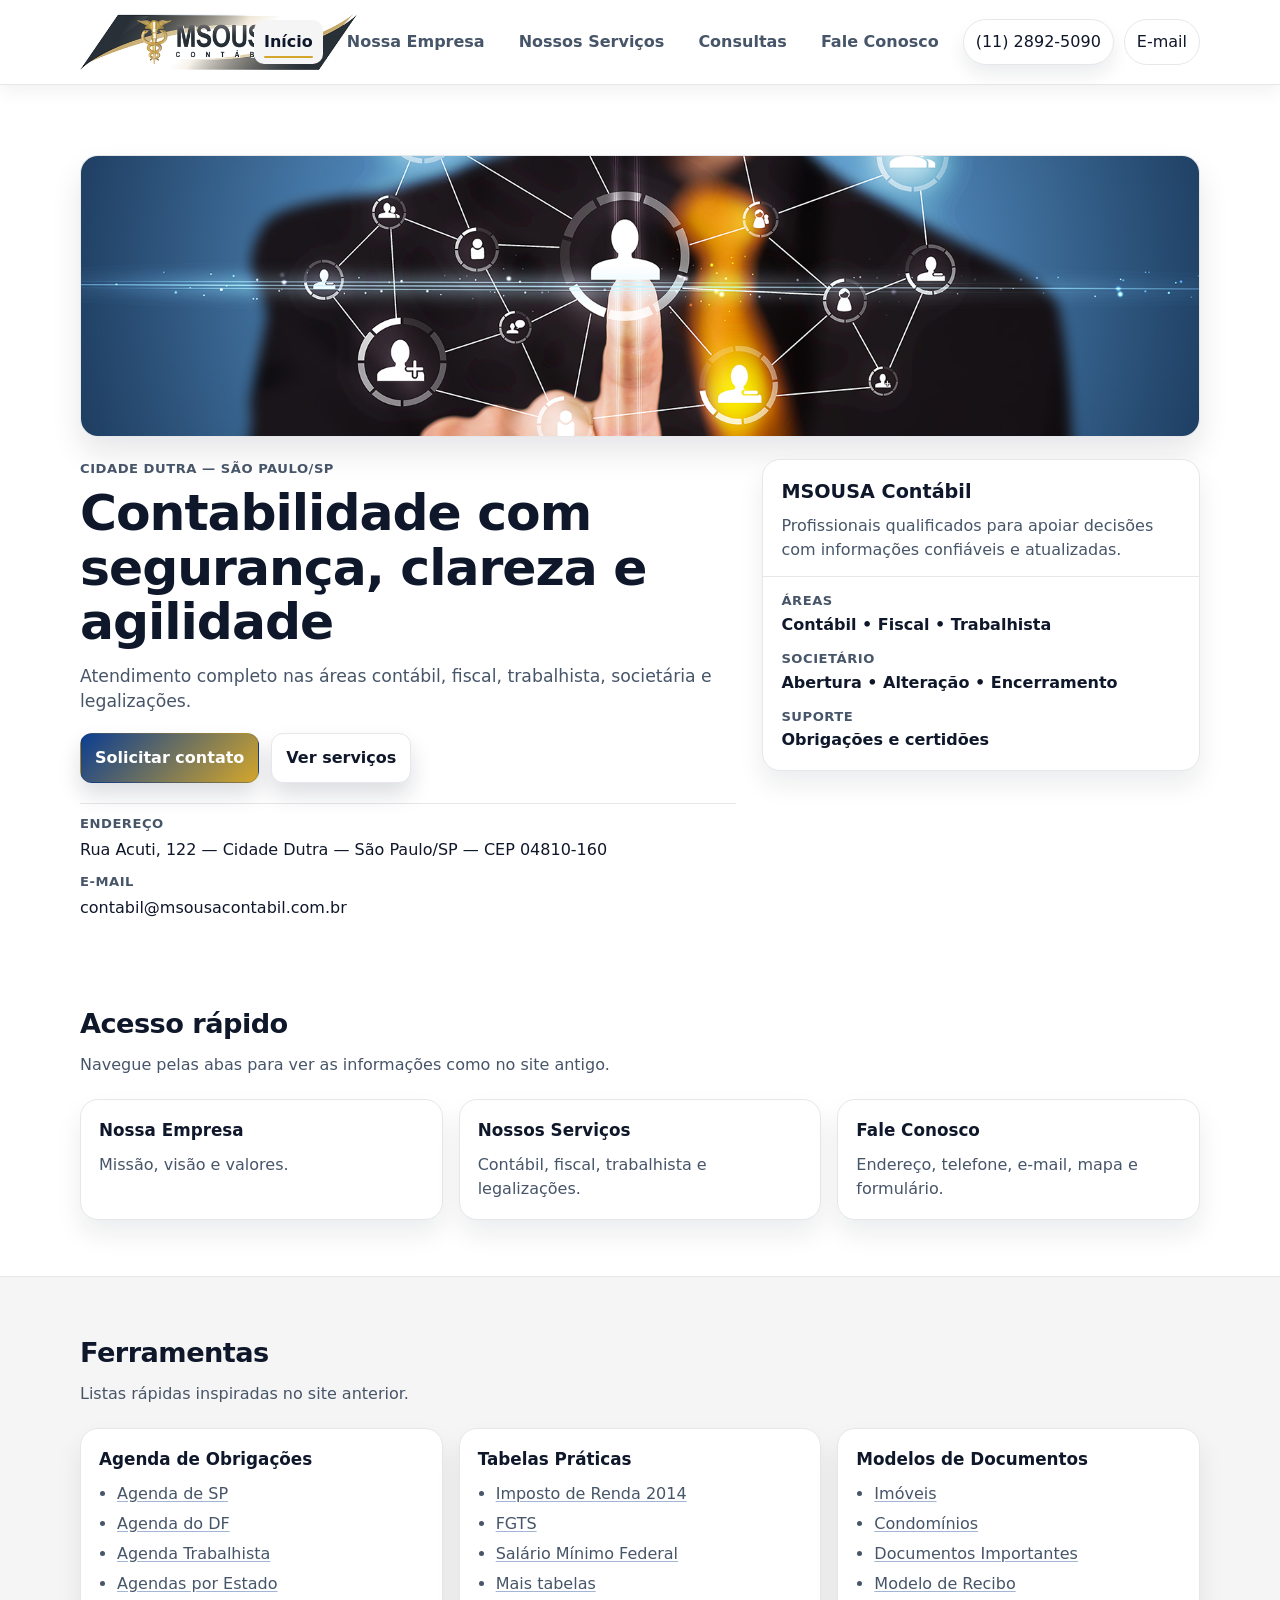
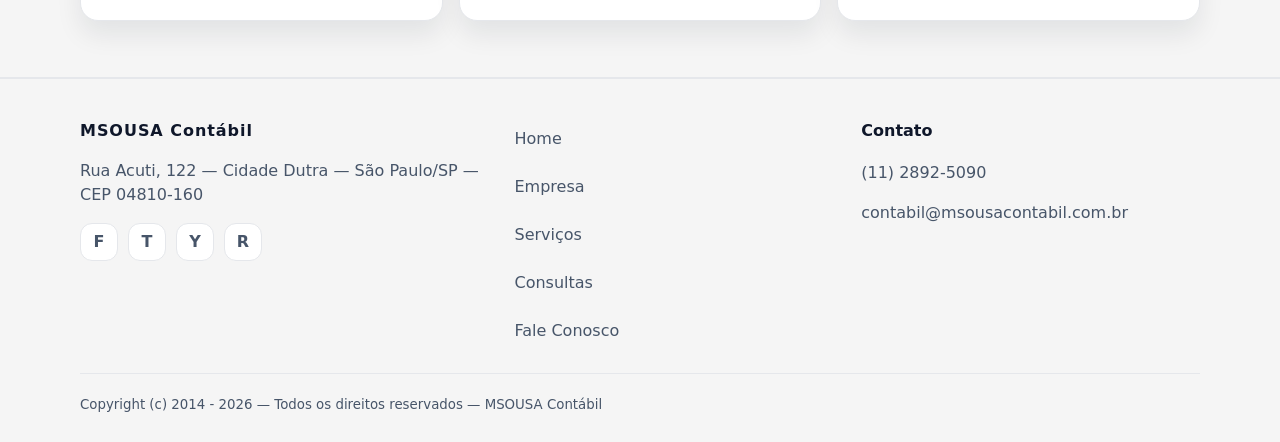
<file: index.html>
<!doctype html>
<html lang="pt-BR">
  <head>
    <meta charset="UTF-8" />
    <meta name="viewport" content="width=device-width, initial-scale=1" />
    <meta
      name="description"
      content="MSOUSA Contábil em São Paulo/SP (Cidade Dutra). Serviços contábeis, fiscal, trabalhista, societário e legalizações."
    />
    <title>MSOUSA Contábil | Contabilidade em São Paulo (Cidade Dutra)</title>
    <meta name="robots" content="index,follow" />
    <meta name="theme-color" content="#0b3d91" />
    <link rel="canonical" href="https://msousacontabil.com.br/" />
    <meta property="og:site_name" content="MSOUSA Contábil" />
    <meta property="og:title" content="MSOUSA Contábil | Contabilidade em São Paulo (Cidade Dutra)" />
    <meta
      property="og:description"
      content="MSOUSA Contábil em São Paulo/SP (Cidade Dutra). Serviços contábeis, fiscal, trabalhista, societário e legalizações."
    />
    <meta property="og:url" content="https://msousacontabil.com.br/" />
    <meta property="og:type" content="website" />
    <meta property="og:locale" content="pt_BR" />
    <meta name="twitter:card" content="summary" />
    <link rel="icon" href="./assets/favicon.svg" type="image/svg+xml" />
    <link rel="icon" href="./assets/logomarca.png" type="image/png" />
    <link rel="stylesheet" href="./assets/styles.css" />
    <script type="application/ld+json">
      {
        "@context": "https://schema.org",
        "@type": "AccountingService",
        "name": "MSOUSA Contábil",
        "url": "https://msousacontabil.com.br/",
        "telephone": "+55-11-2892-5090",
        "email": "contabil@msousacontabil.com.br",
        "address": {
          "@type": "PostalAddress",
          "streetAddress": "Rua Acuti, 122",
          "addressLocality": "São Paulo",
          "addressRegion": "SP",
          "postalCode": "04810-160",
          "addressCountry": "BR"
        }
      }
    </script>
  </head>
  <body>
    <a class="skip-link" href="#conteudo">Pular para o conteúdo</a>
    <header class="site-header" data-header>
      <div class="container header-inner">
        <a class="brand" href="./index.html" aria-label="MSOUSA Contábil — início">
          <img class="brand-logo" src="./assets/logomarca.png" alt="MSOUSA Contábil" />
        </a>

        <button class="menu-toggle" type="button" data-menu-toggle aria-expanded="false">
          <span class="menu-toggle-label">Menu</span>
          <span class="menu-toggle-icon" aria-hidden="true"></span>
        </button>

        <nav class="site-nav" data-nav aria-label="Navegação principal">
          <a href="./index.html">Início</a>
          <a href="./empresa.html">Nossa Empresa</a>
          <a href="./servicos.html">Nossos Serviços</a>
          <a href="./consultas.html">Consultas</a>
          <a href="./contato.html">Fale Conosco</a>
        </nav>

        <div class="header-actions" aria-label="Contato rápido">
          <a class="pill" href="tel:+551128925090" data-track="tel">(11) 2892-5090</a>
          <a class="pill pill-ghost" href="mailto:contabil@msousacontabil.com.br">E-mail</a>
        </div>
      </div>
    </header>

    <main id="conteudo">
      <section class="hero">
        <div class="container">
          <div class="hero-banner">
            <img
              src="./assets/banner-img01.png"
              alt="Atendimento contábil com tecnologia e conexão"
              loading="eager"
              decoding="async"
            />
          </div>
        </div>
        <div class="container hero-inner">
          <div class="hero-copy">
            <p class="eyebrow">Cidade Dutra — São Paulo/SP</p>
            <h1>Contabilidade com segurança, clareza e agilidade</h1>
            <p class="lead">
              Atendimento completo nas áreas contábil, fiscal, trabalhista, societária e legalizações.
            </p>
            <div class="hero-cta">
              <a class="button" href="./contato.html">Solicitar contato</a>
              <a class="button button-secondary" href="./servicos.html">Ver serviços</a>
            </div>
            <div class="hero-meta">
              <div class="meta-item">
                <span class="meta-label">Endereço</span>
                <span class="meta-value"
                  >Rua Acuti, 122 — Cidade Dutra — São Paulo/SP — CEP 04810-160</span
                >
              </div>
              <div class="meta-item">
                <span class="meta-label">E-mail</span>
                <a class="meta-value" href="mailto:contabil@msousacontabil.com.br"
                  >contabil@msousacontabil.com.br</a
                >
              </div>
            </div>
          </div>
          <div class="hero-card" aria-label="Resumo de atendimento">
            <div class="hero-card-top">
              <h2>MSOUSA Contábil</h2>
              <p>
                Profissionais qualificados para apoiar decisões com informações confiáveis e
                atualizadas.
              </p>
            </div>
            <dl class="hero-stats">
              <div>
                <dt>Áreas</dt>
                <dd>Contábil • Fiscal • Trabalhista</dd>
              </div>
              <div>
                <dt>Societário</dt>
                <dd>Abertura • Alteração • Encerramento</dd>
              </div>
              <div>
                <dt>Suporte</dt>
                <dd>Obrigações e certidões</dd>
              </div>
            </dl>
          </div>
        </div>
      </section>

      <section class="section">
        <div class="container">
          <header class="section-header">
            <h2>Acesso rápido</h2>
            <p>Navegue pelas abas para ver as informações como no site antigo.</p>
          </header>
          <div class="grid grid-3">
            <a class="card" href="./empresa.html">
              <h3>Nossa Empresa</h3>
              <p>Missão, visão e valores.</p>
            </a>
            <a class="card" href="./servicos.html">
              <h3>Nossos Serviços</h3>
              <p>Contábil, fiscal, trabalhista e legalizações.</p>
            </a>
            <a class="card" href="./contato.html">
              <h3>Fale Conosco</h3>
              <p>Endereço, telefone, e-mail, mapa e formulário.</p>
            </a>
          </div>
        </div>
      </section>

      <section class="section section-alt">
        <div class="container">
          <header class="section-header">
            <h2>Ferramentas</h2>
            <p>Listas rápidas inspiradas no site anterior.</p>
          </header>
          <div class="grid grid-3">
            <article class="card card-list">
              <h3>Agenda de Obrigações</h3>
              <ul>
                <li>
                  <a href="https://legislacao.fazenda.sp.gov.br/" target="_blank" rel="noopener noreferrer"
                    >Agenda de SP</a
                  >
                </li>
                <li>
                  <a href="https://www.receita.fazenda.df.gov.br/" target="_blank" rel="noopener noreferrer"
                    >Agenda do DF</a
                  >
                </li>
                <li>
                  <a href="https://www.gov.br/trabalho-e-emprego/pt-br" target="_blank" rel="noopener noreferrer"
                    >Agenda Trabalhista</a
                  >
                </li>
                <li>
                  <a href="https://www.gov.br/pt-br/servicos-estaduais" target="_blank" rel="noopener noreferrer"
                    >Agendas por Estado</a
                  >
                </li>
              </ul>
            </article>
            <article class="card card-list">
              <h3>Tabelas Práticas</h3>
              <ul>
                <li>
                  <a
                    href="https://www.gov.br/receitafederal/pt-br/assuntos/meu-imposto-de-renda"
                    target="_blank"
                    rel="noopener noreferrer"
                    >Imposto de Renda 2014</a
                  >
                </li>
                <li>
                  <a
                    href="https://www.caixa.gov.br/beneficios-trabalhador/fgts/Paginas/default.aspx"
                    target="_blank"
                    rel="noopener noreferrer"
                    >FGTS</a
                  >
                </li>
                <li>
                  <a
                    href="https://www.gov.br/trabalho-e-emprego/pt-br/noticias-e-conteudo/salario-minimo"
                    target="_blank"
                    rel="noopener noreferrer"
                    >Salário Mínimo Federal</a
                  >
                </li>
                <li>
                  <a href="https://www.contabeis.com.br/tabelas/" target="_blank" rel="noopener noreferrer"
                    >Mais tabelas</a
                  >
                </li>
              </ul>
            </article>
            <article class="card card-list">
              <h3>Modelos de Documentos</h3>
              <ul>
                <li>
                  <a href="https://www.registrodeimoveis.org.br/" target="_blank" rel="noopener noreferrer"
                    >Imóveis</a
                  >
                </li>
                <li>
                  <a href="https://www.sindiconet.com.br/" target="_blank" rel="noopener noreferrer"
                    >Condomínios</a
                  >
                </li>
                <li>
                  <a href="https://www.gov.br/pt-br/servicos" target="_blank" rel="noopener noreferrer"
                    >Documentos Importantes</a
                  >
                </li>
                <li>
                  <a href="https://www.contabeis.com.br/modelos/" target="_blank" rel="noopener noreferrer"
                    >Modelo de Recibo</a
                  >
                </li>
              </ul>
            </article>
          </div>
        </div>
      </section>

    </main>

    <footer class="site-footer">
      <div class="container footer-inner">
        <div class="footer-col">
          <div class="footer-brand">MSOUSA Contábil</div>
          <p class="muted">
            Rua Acuti, 122 — Cidade Dutra — São Paulo/SP — CEP 04810-160
          </p>
          <div class="footer-social" aria-label="Redes sociais">
            <a class="icon-button" href="#" aria-label="Facebook" data-social="facebook">F</a>
            <a class="icon-button" href="#" aria-label="Twitter" data-social="twitter">T</a>
            <a class="icon-button" href="#" aria-label="YouTube" data-social="youtube">Y</a>
            <a class="icon-button" href="#" aria-label="RSS" data-social="rss">R</a>
          </div>
        </div>
        <nav class="footer-col footer-nav" aria-label="Navegação do rodapé">
          <a href="./index.html">Home</a>
          <a href="./empresa.html">Empresa</a>
          <a href="./servicos.html">Serviços</a>
          <a href="./consultas.html">Consultas</a>
          <a href="./contato.html">Fale Conosco</a>
        </nav>
        <div class="footer-col">
          <div class="footer-title">Contato</div>
          <a class="footer-link" href="tel:+551128925090">(11) 2892-5090</a>
          <a class="footer-link" href="mailto:contabil@msousacontabil.com.br"
            >contabil@msousacontabil.com.br</a
          >
        </div>
      </div>
      <div class="container footer-bottom">
        <small>Copyright (c) 2014 - <span data-year></span> — Todos os direitos reservados — MSOUSA Contábil</small>
      </div>
    </footer>

    <script src="./assets/main.js" defer></script>
  </body>
</html>
</file>
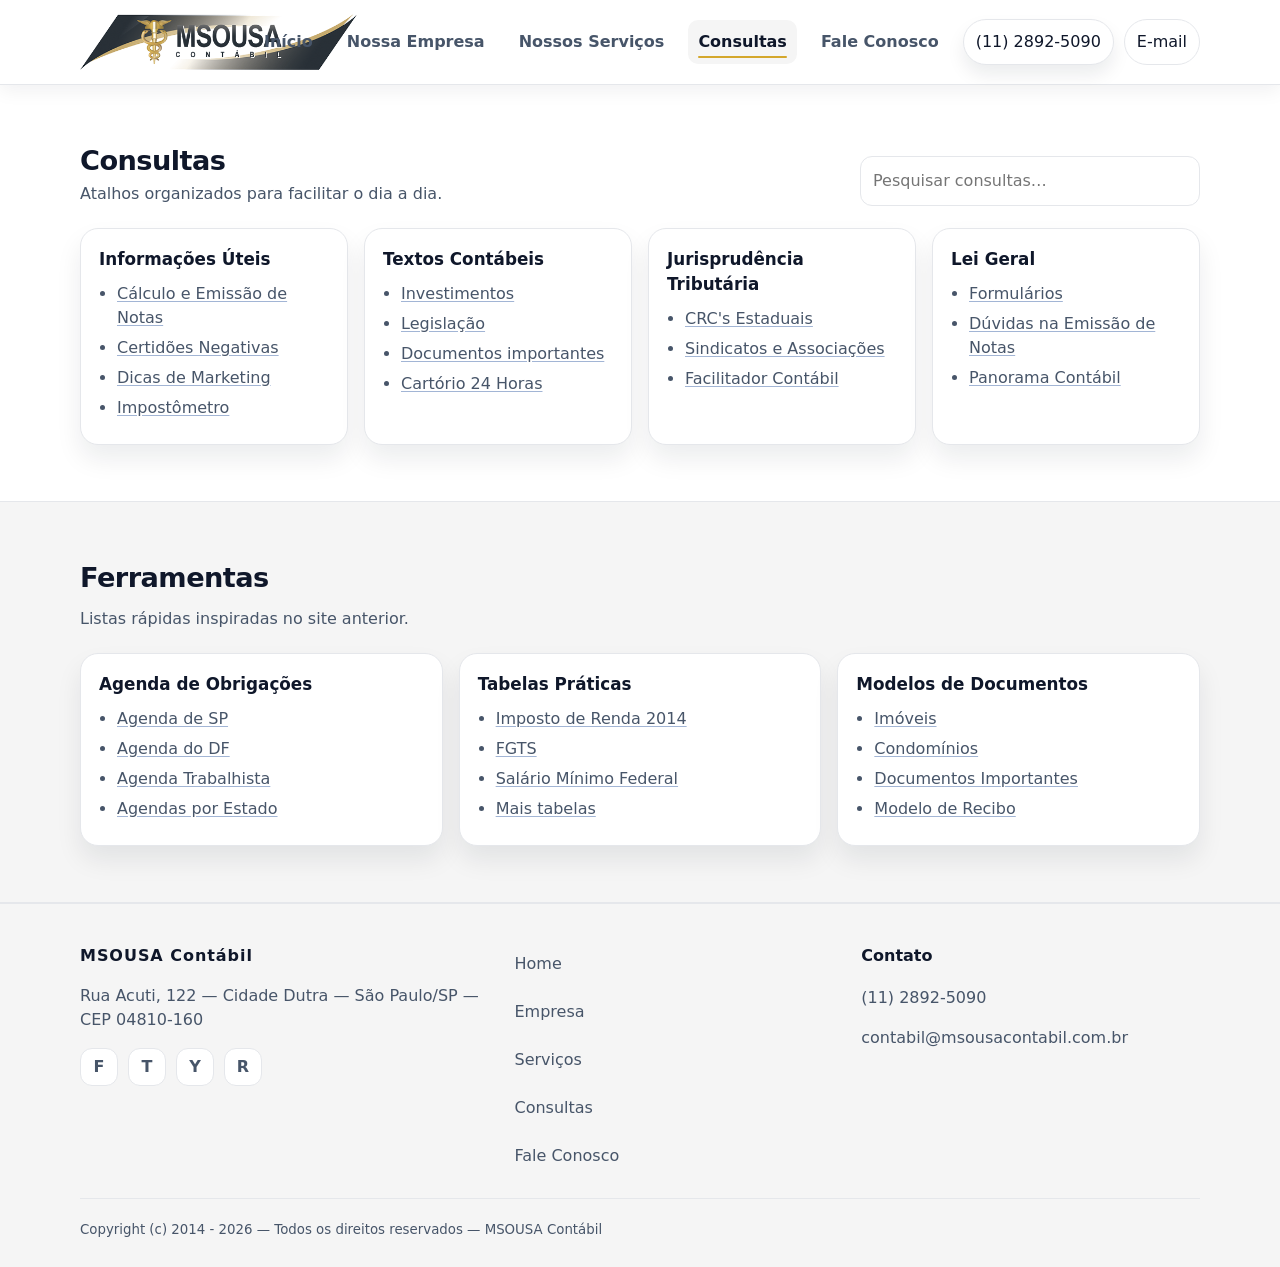
<file: consultas.html>
<!doctype html>
<html lang="pt-BR">
  <head>
    <meta charset="UTF-8" />
    <meta name="viewport" content="width=device-width, initial-scale=1" />
    <meta
      name="description"
      content="Consultas e links úteis da MSOUSA Contábil para facilitar rotinas fiscais, contábeis e trabalhistas."
    />
    <title>Consultas | MSOUSA Contábil</title>
    <meta name="robots" content="index,follow" />
    <meta name="theme-color" content="#0b3d91" />
    <link rel="canonical" href="https://msousacontabil.com.br/consultas.html" />
    <meta property="og:site_name" content="MSOUSA Contábil" />
    <meta property="og:title" content="Consultas | MSOUSA Contábil" />
    <meta
      property="og:description"
      content="Consultas e links úteis da MSOUSA Contábil para facilitar rotinas fiscais, contábeis e trabalhistas."
    />
    <meta property="og:url" content="https://msousacontabil.com.br/consultas.html" />
    <meta property="og:type" content="website" />
    <meta property="og:locale" content="pt_BR" />
    <meta name="twitter:card" content="summary" />
    <link rel="icon" href="./assets/favicon.svg" type="image/svg+xml" />
    <link rel="icon" href="./assets/logomarca.png" type="image/png" />
    <link rel="stylesheet" href="./assets/styles.css" />
  </head>
  <body>
    <a class="skip-link" href="#conteudo">Pular para o conteúdo</a>
    <header class="site-header" data-header>
      <div class="container header-inner">
        <a class="brand" href="./index.html" aria-label="MSOUSA Contábil — início">
          <img class="brand-logo" src="./assets/logomarca.png" alt="MSOUSA Contábil" />
        </a>

        <button class="menu-toggle" type="button" data-menu-toggle aria-expanded="false">
          <span class="menu-toggle-label">Menu</span>
          <span class="menu-toggle-icon" aria-hidden="true"></span>
        </button>

        <nav class="site-nav" data-nav aria-label="Navegação principal">
          <a href="./index.html">Início</a>
          <a href="./empresa.html">Nossa Empresa</a>
          <a href="./servicos.html">Nossos Serviços</a>
          <a href="./consultas.html">Consultas</a>
          <a href="./contato.html">Fale Conosco</a>
        </nav>

        <div class="header-actions" aria-label="Contato rápido">
          <a class="pill" href="tel:+551128925090" data-track="tel">(11) 2892-5090</a>
          <a class="pill pill-ghost" href="mailto:contabil@msousacontabil.com.br">E-mail</a>
        </div>
      </div>
    </header>

    <main id="conteudo">
      <section class="section">
        <div class="container">
          <header class="section-header section-header-row">
            <div>
              <h2>Consultas</h2>
              <p>Atalhos organizados para facilitar o dia a dia.</p>
            </div>
            <div class="search">
              <label class="sr-only" for="consulta-busca">Pesquisar</label>
              <input
                id="consulta-busca"
                type="search"
                placeholder="Pesquisar consultas…"
                autocomplete="off"
                inputmode="search"
                data-consulta-search
              />
            </div>
          </header>

          <div class="grid grid-4" data-consulta-grid>
            <article class="card card-list">
              <h3>Informações Úteis</h3>
              <ul>
                <li>
                  <a href="https://www.nfe.fazenda.gov.br/" target="_blank" rel="noopener noreferrer"
                    >Cálculo e Emissão de Notas</a
                  >
                </li>
                <li>
                  <a
                    href="https://solucoes.receita.fazenda.gov.br/Servicos/certidaointernet/PJ/Emitir"
                    target="_blank"
                    rel="noopener noreferrer"
                    >Certidões Negativas</a
                  >
                </li>
                <li>
                  <a href="https://sebrae.com.br/sites/PortalSebrae" target="_blank" rel="noopener noreferrer"
                    >Dicas de Marketing</a
                  >
                </li>
                <li>
                  <a href="https://impostometro.com.br/" target="_blank" rel="noopener noreferrer"
                    >Impostômetro</a
                  >
                </li>
              </ul>
            </article>
            <article class="card card-list">
              <h3>Textos Contábeis</h3>
              <ul>
                <li>
                  <a
                    href="https://www.b3.com.br/pt_br/para-voce/educacao-financeira/"
                    target="_blank"
                    rel="noopener noreferrer"
                    >Investimentos</a
                  >
                </li>
                <li>
                  <a href="https://www4.planalto.gov.br/legislacao" target="_blank" rel="noopener noreferrer"
                    >Legislação</a
                  >
                </li>
                <li>
                  <a href="https://www.gov.br/pt-br/servicos" target="_blank" rel="noopener noreferrer"
                    >Documentos importantes</a
                  >
                </li>
                <li>
                  <a href="https://www.cartorio24horas.com.br/" target="_blank" rel="noopener noreferrer"
                    >Cartório 24 Horas</a
                  >
                </li>
              </ul>
            </article>
            <article class="card card-list">
              <h3>Jurisprudência Tributária</h3>
              <ul>
                <li>
                  <a href="https://cfc.org.br/registro/conselhos-regionais/" target="_blank" rel="noopener noreferrer"
                    >CRC's Estaduais</a
                  >
                </li>
                <li>
                  <a href="https://fenacon.org.br/" target="_blank" rel="noopener noreferrer"
                    >Sindicatos e Associações</a
                  >
                </li>
                <li>
                  <a href="https://www.sitecontabil.com.br/" target="_blank" rel="noopener noreferrer"
                    >Facilitador Contábil</a
                  >
                </li>
              </ul>
            </article>
            <article class="card card-list">
              <h3>Lei Geral</h3>
              <ul>
                <li>
                  <a href="https://www.gov.br/receitafederal/pt-br/assuntos/formularios" target="_blank" rel="noopener noreferrer"
                    >Formulários</a
                  >
                </li>
                <li>
                  <a
                    href="https://www.nfe.fazenda.gov.br/portal/perguntasFrequentes.aspx"
                    target="_blank"
                    rel="noopener noreferrer"
                    >Dúvidas na Emissão de Notas</a
                  >
                </li>
                <li>
                  <a href="https://cfc.org.br/noticias/" target="_blank" rel="noopener noreferrer"
                    >Panorama Contábil</a
                  >
                </li>
              </ul>
            </article>
          </div>
        </div>
      </section>

      <section class="section section-alt">
        <div class="container">
          <header class="section-header">
            <h2>Ferramentas</h2>
            <p>Listas rápidas inspiradas no site anterior.</p>
          </header>
          <div class="grid grid-3">
            <article class="card card-list">
              <h3>Agenda de Obrigações</h3>
              <ul>
                <li>
                  <a href="https://legislacao.fazenda.sp.gov.br/" target="_blank" rel="noopener noreferrer"
                    >Agenda de SP</a
                  >
                </li>
                <li>
                  <a href="https://www.receita.fazenda.df.gov.br/" target="_blank" rel="noopener noreferrer"
                    >Agenda do DF</a
                  >
                </li>
                <li>
                  <a href="https://www.gov.br/trabalho-e-emprego/pt-br" target="_blank" rel="noopener noreferrer"
                    >Agenda Trabalhista</a
                  >
                </li>
                <li>
                  <a href="https://www.gov.br/pt-br/servicos-estaduais" target="_blank" rel="noopener noreferrer"
                    >Agendas por Estado</a
                  >
                </li>
              </ul>
            </article>
            <article class="card card-list">
              <h3>Tabelas Práticas</h3>
              <ul>
                <li>
                  <a
                    href="https://www.gov.br/receitafederal/pt-br/assuntos/meu-imposto-de-renda"
                    target="_blank"
                    rel="noopener noreferrer"
                    >Imposto de Renda 2014</a
                  >
                </li>
                <li>
                  <a
                    href="https://www.caixa.gov.br/beneficios-trabalhador/fgts/Paginas/default.aspx"
                    target="_blank"
                    rel="noopener noreferrer"
                    >FGTS</a
                  >
                </li>
                <li>
                  <a
                    href="https://www.gov.br/trabalho-e-emprego/pt-br/noticias-e-conteudo/salario-minimo"
                    target="_blank"
                    rel="noopener noreferrer"
                    >Salário Mínimo Federal</a
                  >
                </li>
                <li>
                  <a href="https://www.contabeis.com.br/tabelas/" target="_blank" rel="noopener noreferrer"
                    >Mais tabelas</a
                  >
                </li>
              </ul>
            </article>
            <article class="card card-list">
              <h3>Modelos de Documentos</h3>
              <ul>
                <li>
                  <a href="https://www.registrodeimoveis.org.br/" target="_blank" rel="noopener noreferrer"
                    >Imóveis</a
                  >
                </li>
                <li>
                  <a href="https://www.sindiconet.com.br/" target="_blank" rel="noopener noreferrer"
                    >Condomínios</a
                  >
                </li>
                <li>
                  <a href="https://www.gov.br/pt-br/servicos" target="_blank" rel="noopener noreferrer"
                    >Documentos Importantes</a
                  >
                </li>
                <li>
                  <a href="https://www.contabeis.com.br/modelos/" target="_blank" rel="noopener noreferrer"
                    >Modelo de Recibo</a
                  >
                </li>
              </ul>
            </article>
          </div>
        </div>
      </section>
    </main>

    <footer class="site-footer">
      <div class="container footer-inner">
        <div class="footer-col">
          <div class="footer-brand">MSOUSA Contábil</div>
          <p class="muted">
            Rua Acuti, 122 — Cidade Dutra — São Paulo/SP — CEP 04810-160
          </p>
          <div class="footer-social" aria-label="Redes sociais">
            <a class="icon-button" href="#" aria-label="Facebook" data-social="facebook">F</a>
            <a class="icon-button" href="#" aria-label="Twitter" data-social="twitter">T</a>
            <a class="icon-button" href="#" aria-label="YouTube" data-social="youtube">Y</a>
            <a class="icon-button" href="#" aria-label="RSS" data-social="rss">R</a>
          </div>
        </div>
        <nav class="footer-col footer-nav" aria-label="Navegação do rodapé">
          <a href="./index.html">Home</a>
          <a href="./empresa.html">Empresa</a>
          <a href="./servicos.html">Serviços</a>
          <a href="./consultas.html">Consultas</a>
          <a href="./contato.html">Fale Conosco</a>
        </nav>
        <div class="footer-col">
          <div class="footer-title">Contato</div>
          <a class="footer-link" href="tel:+551128925090">(11) 2892-5090</a>
          <a class="footer-link" href="mailto:contabil@msousacontabil.com.br"
            >contabil@msousacontabil.com.br</a
          >
        </div>
      </div>
      <div class="container footer-bottom">
        <small>Copyright (c) 2014 - <span data-year></span> — Todos os direitos reservados — MSOUSA Contábil</small>
      </div>
    </footer>

    <script src="./assets/main.js" defer></script>
  </body>
</html>
</file>
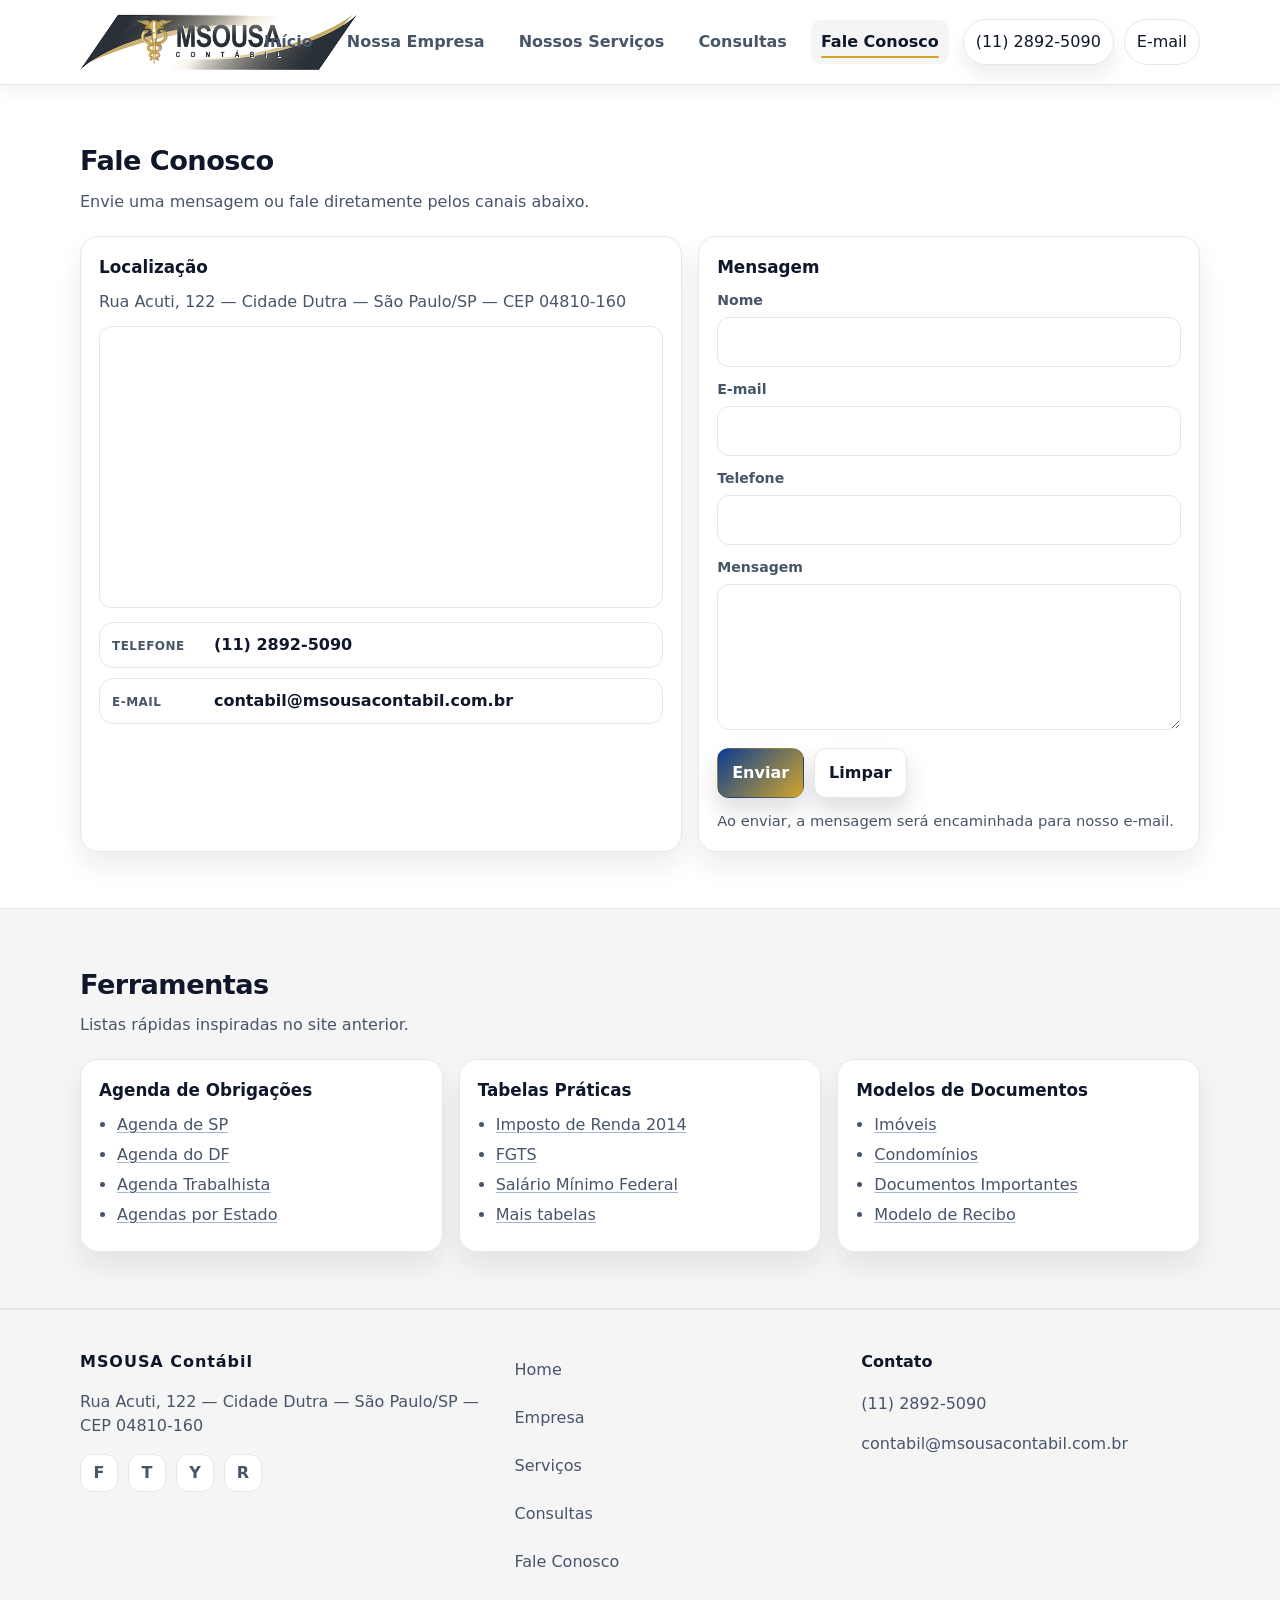
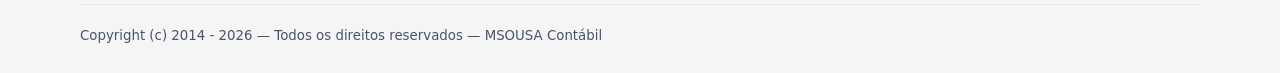
<file: contato.html>
<!doctype html>
<html lang="pt-BR">
  <head>
    <meta charset="UTF-8" />
    <meta name="viewport" content="width=device-width, initial-scale=1" />
    <meta
      name="description"
      content="Fale com a MSOUSA Contábil — Cidade Dutra (São Paulo/SP). Telefone, e-mail, endereço e formulário de contato."
    />
    <title>Fale Conosco | MSOUSA Contábil</title>
    <meta name="robots" content="index,follow" />
    <meta name="theme-color" content="#0b3d91" />
    <link rel="canonical" href="https://msousacontabil.com.br/contato.html" />
    <meta property="og:site_name" content="MSOUSA Contábil" />
    <meta property="og:title" content="Fale Conosco | MSOUSA Contábil" />
    <meta
      property="og:description"
      content="Fale com a MSOUSA Contábil — Cidade Dutra (São Paulo/SP). Telefone, e-mail, endereço e formulário de contato."
    />
    <meta property="og:url" content="https://msousacontabil.com.br/contato.html" />
    <meta property="og:type" content="website" />
    <meta property="og:locale" content="pt_BR" />
    <meta name="twitter:card" content="summary" />
    <link rel="icon" href="./assets/favicon.svg" type="image/svg+xml" />
    <link rel="icon" href="./assets/logomarca.png" type="image/png" />
    <link rel="stylesheet" href="./assets/styles.css" />
  </head>
  <body>
    <a class="skip-link" href="#conteudo">Pular para o conteúdo</a>
    <header class="site-header" data-header>
      <div class="container header-inner">
        <a class="brand" href="./index.html" aria-label="MSOUSA Contábil — início">
          <img class="brand-logo" src="./assets/logomarca.png" alt="MSOUSA Contábil" />
        </a>

        <button class="menu-toggle" type="button" data-menu-toggle aria-expanded="false">
          <span class="menu-toggle-label">Menu</span>
          <span class="menu-toggle-icon" aria-hidden="true"></span>
        </button>

        <nav class="site-nav" data-nav aria-label="Navegação principal">
          <a href="./index.html">Início</a>
          <a href="./empresa.html">Nossa Empresa</a>
          <a href="./servicos.html">Nossos Serviços</a>
          <a href="./consultas.html">Consultas</a>
          <a href="./contato.html">Fale Conosco</a>
        </nav>

        <div class="header-actions" aria-label="Contato rápido">
          <a class="pill" href="tel:+551128925090" data-track="tel">(11) 2892-5090</a>
          <a class="pill pill-ghost" href="mailto:contabil@msousacontabil.com.br">E-mail</a>
        </div>
      </div>
    </header>

    <main id="conteudo">
      <section class="section">
        <div class="container">
          <header class="section-header">
            <h2>Fale Conosco</h2>
            <p>Envie uma mensagem ou fale diretamente pelos canais abaixo.</p>
          </header>

          <div class="contact-grid">
            <div class="card">
              <h3>Localização</h3>
              <p class="muted">
                Rua Acuti, 122 — Cidade Dutra — São Paulo/SP — CEP 04810-160
              </p>
              <div class="map-wrap" aria-label="Mapa do endereço">
                <iframe
                  title="MSOUSA Contábil no mapa"
                  loading="lazy"
                  referrerpolicy="no-referrer-when-downgrade"
                  src="https://www.google.com/maps?q=Rua%20Acuti%2C%20122%2C%20Cidade%20Dutra%2C%20S%C3%A3o%20Paulo%20-%20SP&output=embed"
                ></iframe>
              </div>
              <div class="contact-links">
                <a class="link-row" href="tel:+551128925090">
                  <span class="link-row-label">Telefone</span>
                  <span class="link-row-value">(11) 2892-5090</span>
                </a>
                <a class="link-row" href="mailto:contabil@msousacontabil.com.br">
                  <span class="link-row-label">E-mail</span>
                  <span class="link-row-value">contabil@msousacontabil.com.br</span>
                </a>
              </div>
            </div>

            <div class="card">
              <h3>Mensagem</h3>
              <form
                class="form"
                data-contact-form
                method="POST"
                action="https://formsubmit.co/contabil@msousacontabil.com.br"
                accept-charset="UTF-8"
              >
                <input type="text" name="_honey" tabindex="-1" autocomplete="off" />
                <input type="hidden" name="_subject" value="Contato pelo site — MSOUSA Contábil" />
                <input type="hidden" name="_captcha" value="false" />
                <div class="field">
                  <label for="nome">Nome</label>
                  <input id="nome" name="name" autocomplete="name" required />
                </div>
                <div class="field">
                  <label for="email">E-mail</label>
                  <input id="email" name="email" type="email" autocomplete="email" required />
                </div>
                <div class="field">
                  <label for="telefone">Telefone</label>
                  <input id="telefone" name="phone" autocomplete="tel" inputmode="tel" />
                </div>
                <div class="field">
                  <label for="mensagem">Mensagem</label>
                  <textarea id="mensagem" name="message" rows="5" required></textarea>
                </div>
                <div class="form-actions">
                  <button class="button" type="submit">Enviar</button>
                  <button class="button button-secondary" type="reset">Limpar</button>
                </div>
                <p class="form-hint muted">Ao enviar, a mensagem será encaminhada para nosso e-mail.</p>
              </form>
            </div>
          </div>
        </div>
      </section>

      <section class="section section-alt">
        <div class="container">
          <header class="section-header">
            <h2>Ferramentas</h2>
            <p>Listas rápidas inspiradas no site anterior.</p>
          </header>
          <div class="grid grid-3">
            <article class="card card-list">
              <h3>Agenda de Obrigações</h3>
              <ul>
                <li>
                  <a href="https://legislacao.fazenda.sp.gov.br/" target="_blank" rel="noopener noreferrer"
                    >Agenda de SP</a
                  >
                </li>
                <li>
                  <a href="https://www.receita.fazenda.df.gov.br/" target="_blank" rel="noopener noreferrer"
                    >Agenda do DF</a
                  >
                </li>
                <li>
                  <a href="https://www.gov.br/trabalho-e-emprego/pt-br" target="_blank" rel="noopener noreferrer"
                    >Agenda Trabalhista</a
                  >
                </li>
                <li>
                  <a href="https://www.gov.br/pt-br/servicos-estaduais" target="_blank" rel="noopener noreferrer"
                    >Agendas por Estado</a
                  >
                </li>
              </ul>
            </article>
            <article class="card card-list">
              <h3>Tabelas Práticas</h3>
              <ul>
                <li>
                  <a
                    href="https://www.gov.br/receitafederal/pt-br/assuntos/meu-imposto-de-renda"
                    target="_blank"
                    rel="noopener noreferrer"
                    >Imposto de Renda 2014</a
                  >
                </li>
                <li>
                  <a
                    href="https://www.caixa.gov.br/beneficios-trabalhador/fgts/Paginas/default.aspx"
                    target="_blank"
                    rel="noopener noreferrer"
                    >FGTS</a
                  >
                </li>
                <li>
                  <a
                    href="https://www.gov.br/trabalho-e-emprego/pt-br/noticias-e-conteudo/salario-minimo"
                    target="_blank"
                    rel="noopener noreferrer"
                    >Salário Mínimo Federal</a
                  >
                </li>
                <li>
                  <a href="https://www.contabeis.com.br/tabelas/" target="_blank" rel="noopener noreferrer"
                    >Mais tabelas</a
                  >
                </li>
              </ul>
            </article>
            <article class="card card-list">
              <h3>Modelos de Documentos</h3>
              <ul>
                <li>
                  <a href="https://www.registrodeimoveis.org.br/" target="_blank" rel="noopener noreferrer"
                    >Imóveis</a
                  >
                </li>
                <li>
                  <a href="https://www.sindiconet.com.br/" target="_blank" rel="noopener noreferrer"
                    >Condomínios</a
                  >
                </li>
                <li>
                  <a href="https://www.gov.br/pt-br/servicos" target="_blank" rel="noopener noreferrer"
                    >Documentos Importantes</a
                  >
                </li>
                <li>
                  <a href="https://www.contabeis.com.br/modelos/" target="_blank" rel="noopener noreferrer"
                    >Modelo de Recibo</a
                  >
                </li>
              </ul>
            </article>
          </div>
        </div>
      </section>
    </main>

    <footer class="site-footer">
      <div class="container footer-inner">
        <div class="footer-col">
          <div class="footer-brand">MSOUSA Contábil</div>
          <p class="muted">
            Rua Acuti, 122 — Cidade Dutra — São Paulo/SP — CEP 04810-160
          </p>
          <div class="footer-social" aria-label="Redes sociais">
            <a class="icon-button" href="#" aria-label="Facebook" data-social="facebook">F</a>
            <a class="icon-button" href="#" aria-label="Twitter" data-social="twitter">T</a>
            <a class="icon-button" href="#" aria-label="YouTube" data-social="youtube">Y</a>
            <a class="icon-button" href="#" aria-label="RSS" data-social="rss">R</a>
          </div>
        </div>
        <nav class="footer-col footer-nav" aria-label="Navegação do rodapé">
          <a href="./index.html">Home</a>
          <a href="./empresa.html">Empresa</a>
          <a href="./servicos.html">Serviços</a>
          <a href="./consultas.html">Consultas</a>
          <a href="./contato.html">Fale Conosco</a>
        </nav>
        <div class="footer-col">
          <div class="footer-title">Contato</div>
          <a class="footer-link" href="tel:+551128925090">(11) 2892-5090</a>
          <a class="footer-link" href="mailto:contabil@msousacontabil.com.br"
            >contabil@msousacontabil.com.br</a
          >
        </div>
      </div>
      <div class="container footer-bottom">
        <small>Copyright (c) 2014 - <span data-year></span> — Todos os direitos reservados — MSOUSA Contábil</small>
      </div>
    </footer>

    <script src="./assets/main.js" defer></script>
  </body>
</html>
</file>
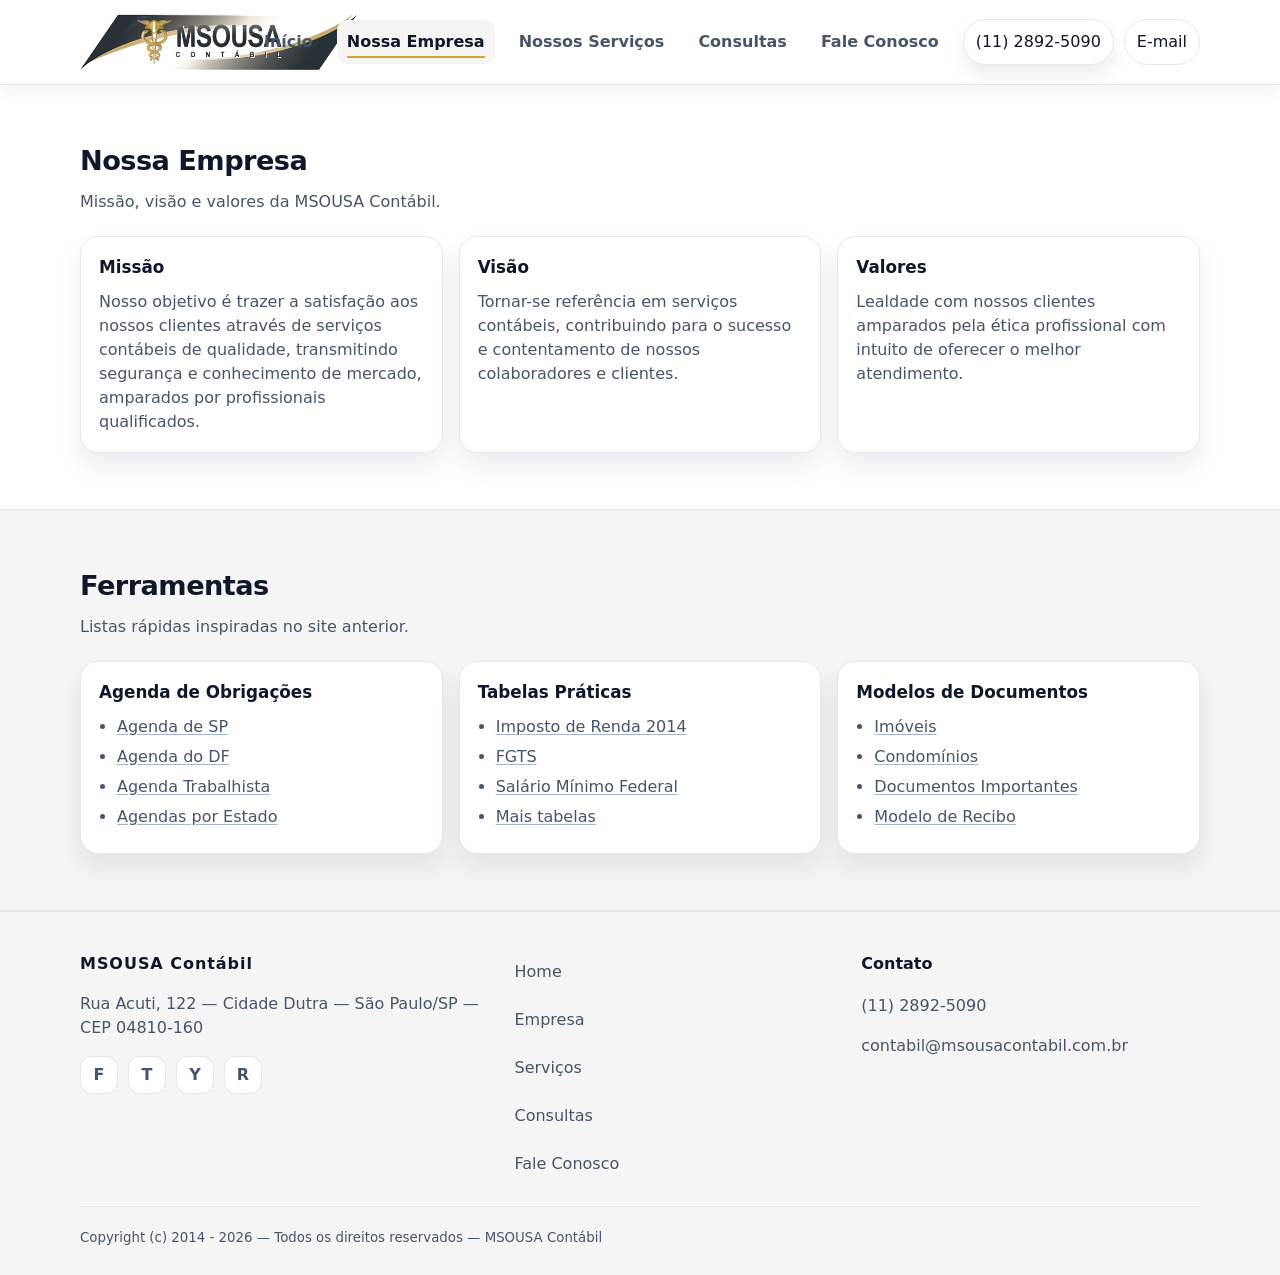
<file: empresa.html>
<!doctype html>
<html lang="pt-BR">
  <head>
    <meta charset="UTF-8" />
    <meta name="viewport" content="width=device-width, initial-scale=1" />
    <meta
      name="description"
      content="Conheça a MSOUSA Contábil: missão, visão e valores. Escritório de contabilidade na Cidade Dutra — São Paulo/SP."
    />
    <title>Nossa Empresa | MSOUSA Contábil</title>
    <meta name="robots" content="index,follow" />
    <meta name="theme-color" content="#0b3d91" />
    <link rel="canonical" href="https://msousacontabil.com.br/empresa.html" />
    <meta property="og:site_name" content="MSOUSA Contábil" />
    <meta property="og:title" content="Nossa Empresa | MSOUSA Contábil" />
    <meta
      property="og:description"
      content="Conheça a MSOUSA Contábil: missão, visão e valores. Escritório de contabilidade na Cidade Dutra — São Paulo/SP."
    />
    <meta property="og:url" content="https://msousacontabil.com.br/empresa.html" />
    <meta property="og:type" content="website" />
    <meta property="og:locale" content="pt_BR" />
    <meta name="twitter:card" content="summary" />
    <link rel="icon" href="./assets/favicon.svg" type="image/svg+xml" />
    <link rel="icon" href="./assets/logomarca.png" type="image/png" />
    <link rel="stylesheet" href="./assets/styles.css" />
  </head>
  <body>
    <a class="skip-link" href="#conteudo">Pular para o conteúdo</a>
    <header class="site-header" data-header>
      <div class="container header-inner">
        <a class="brand" href="./index.html" aria-label="MSOUSA Contábil — início">
          <img class="brand-logo" src="./assets/logomarca.png" alt="MSOUSA Contábil" />
        </a>

        <button class="menu-toggle" type="button" data-menu-toggle aria-expanded="false">
          <span class="menu-toggle-label">Menu</span>
          <span class="menu-toggle-icon" aria-hidden="true"></span>
        </button>

        <nav class="site-nav" data-nav aria-label="Navegação principal">
          <a href="./index.html">Início</a>
          <a href="./empresa.html">Nossa Empresa</a>
          <a href="./servicos.html">Nossos Serviços</a>
          <a href="./consultas.html">Consultas</a>
          <a href="./contato.html">Fale Conosco</a>
        </nav>

        <div class="header-actions" aria-label="Contato rápido">
          <a class="pill" href="tel:+551128925090" data-track="tel">(11) 2892-5090</a>
          <a class="pill pill-ghost" href="mailto:contabil@msousacontabil.com.br">E-mail</a>
        </div>
      </div>
    </header>

    <main id="conteudo">
      <section class="section">
        <div class="container">
          <header class="section-header">
            <h2>Nossa Empresa</h2>
            <p>Missão, visão e valores da MSOUSA Contábil.</p>
          </header>

          <div class="grid grid-3">
            <article class="card">
              <h3>Missão</h3>
              <p>
                Nosso objetivo é trazer a satisfação aos nossos clientes através de serviços contábeis
                de qualidade, transmitindo segurança e conhecimento de mercado, amparados por
                profissionais qualificados.
              </p>
            </article>
            <article class="card">
              <h3>Visão</h3>
              <p>
                Tornar-se referência em serviços contábeis, contribuindo para o sucesso e contentamento
                de nossos colaboradores e clientes.
              </p>
            </article>
            <article class="card">
              <h3>Valores</h3>
              <p>
                Lealdade com nossos clientes amparados pela ética profissional com intuito de oferecer
                o melhor atendimento.
              </p>
            </article>
          </div>
        </div>
      </section>

      <section class="section section-alt">
        <div class="container">
          <header class="section-header">
            <h2>Ferramentas</h2>
            <p>Listas rápidas inspiradas no site anterior.</p>
          </header>
          <div class="grid grid-3">
            <article class="card card-list">
              <h3>Agenda de Obrigações</h3>
              <ul>
                <li>
                  <a href="https://legislacao.fazenda.sp.gov.br/" target="_blank" rel="noopener noreferrer"
                    >Agenda de SP</a
                  >
                </li>
                <li>
                  <a href="https://www.receita.fazenda.df.gov.br/" target="_blank" rel="noopener noreferrer"
                    >Agenda do DF</a
                  >
                </li>
                <li>
                  <a href="https://www.gov.br/trabalho-e-emprego/pt-br" target="_blank" rel="noopener noreferrer"
                    >Agenda Trabalhista</a
                  >
                </li>
                <li>
                  <a href="https://www.gov.br/pt-br/servicos-estaduais" target="_blank" rel="noopener noreferrer"
                    >Agendas por Estado</a
                  >
                </li>
              </ul>
            </article>
            <article class="card card-list">
              <h3>Tabelas Práticas</h3>
              <ul>
                <li>
                  <a
                    href="https://www.gov.br/receitafederal/pt-br/assuntos/meu-imposto-de-renda"
                    target="_blank"
                    rel="noopener noreferrer"
                    >Imposto de Renda 2014</a
                  >
                </li>
                <li>
                  <a
                    href="https://www.caixa.gov.br/beneficios-trabalhador/fgts/Paginas/default.aspx"
                    target="_blank"
                    rel="noopener noreferrer"
                    >FGTS</a
                  >
                </li>
                <li>
                  <a
                    href="https://www.gov.br/trabalho-e-emprego/pt-br/noticias-e-conteudo/salario-minimo"
                    target="_blank"
                    rel="noopener noreferrer"
                    >Salário Mínimo Federal</a
                  >
                </li>
                <li>
                  <a href="https://www.contabeis.com.br/tabelas/" target="_blank" rel="noopener noreferrer"
                    >Mais tabelas</a
                  >
                </li>
              </ul>
            </article>
            <article class="card card-list">
              <h3>Modelos de Documentos</h3>
              <ul>
                <li>
                  <a href="https://www.registrodeimoveis.org.br/" target="_blank" rel="noopener noreferrer"
                    >Imóveis</a
                  >
                </li>
                <li>
                  <a href="https://www.sindiconet.com.br/" target="_blank" rel="noopener noreferrer"
                    >Condomínios</a
                  >
                </li>
                <li>
                  <a href="https://www.gov.br/pt-br/servicos" target="_blank" rel="noopener noreferrer"
                    >Documentos Importantes</a
                  >
                </li>
                <li>
                  <a href="https://www.contabeis.com.br/modelos/" target="_blank" rel="noopener noreferrer"
                    >Modelo de Recibo</a
                  >
                </li>
              </ul>
            </article>
          </div>
        </div>
      </section>
    </main>

    <footer class="site-footer">
      <div class="container footer-inner">
        <div class="footer-col">
          <div class="footer-brand">MSOUSA Contábil</div>
          <p class="muted">
            Rua Acuti, 122 — Cidade Dutra — São Paulo/SP — CEP 04810-160
          </p>
          <div class="footer-social" aria-label="Redes sociais">
            <a class="icon-button" href="#" aria-label="Facebook" data-social="facebook">F</a>
            <a class="icon-button" href="#" aria-label="Twitter" data-social="twitter">T</a>
            <a class="icon-button" href="#" aria-label="YouTube" data-social="youtube">Y</a>
            <a class="icon-button" href="#" aria-label="RSS" data-social="rss">R</a>
          </div>
        </div>
        <nav class="footer-col footer-nav" aria-label="Navegação do rodapé">
          <a href="./index.html">Home</a>
          <a href="./empresa.html">Empresa</a>
          <a href="./servicos.html">Serviços</a>
          <a href="./consultas.html">Consultas</a>
          <a href="./contato.html">Fale Conosco</a>
        </nav>
        <div class="footer-col">
          <div class="footer-title">Contato</div>
          <a class="footer-link" href="tel:+551128925090">(11) 2892-5090</a>
          <a class="footer-link" href="mailto:contabil@msousacontabil.com.br"
            >contabil@msousacontabil.com.br</a
          >
        </div>
      </div>
      <div class="container footer-bottom">
        <small>Copyright (c) 2014 - <span data-year></span> — Todos os direitos reservados — MSOUSA Contábil</small>
      </div>
    </footer>

    <script src="./assets/main.js" defer></script>
  </body>
</html>
</file>
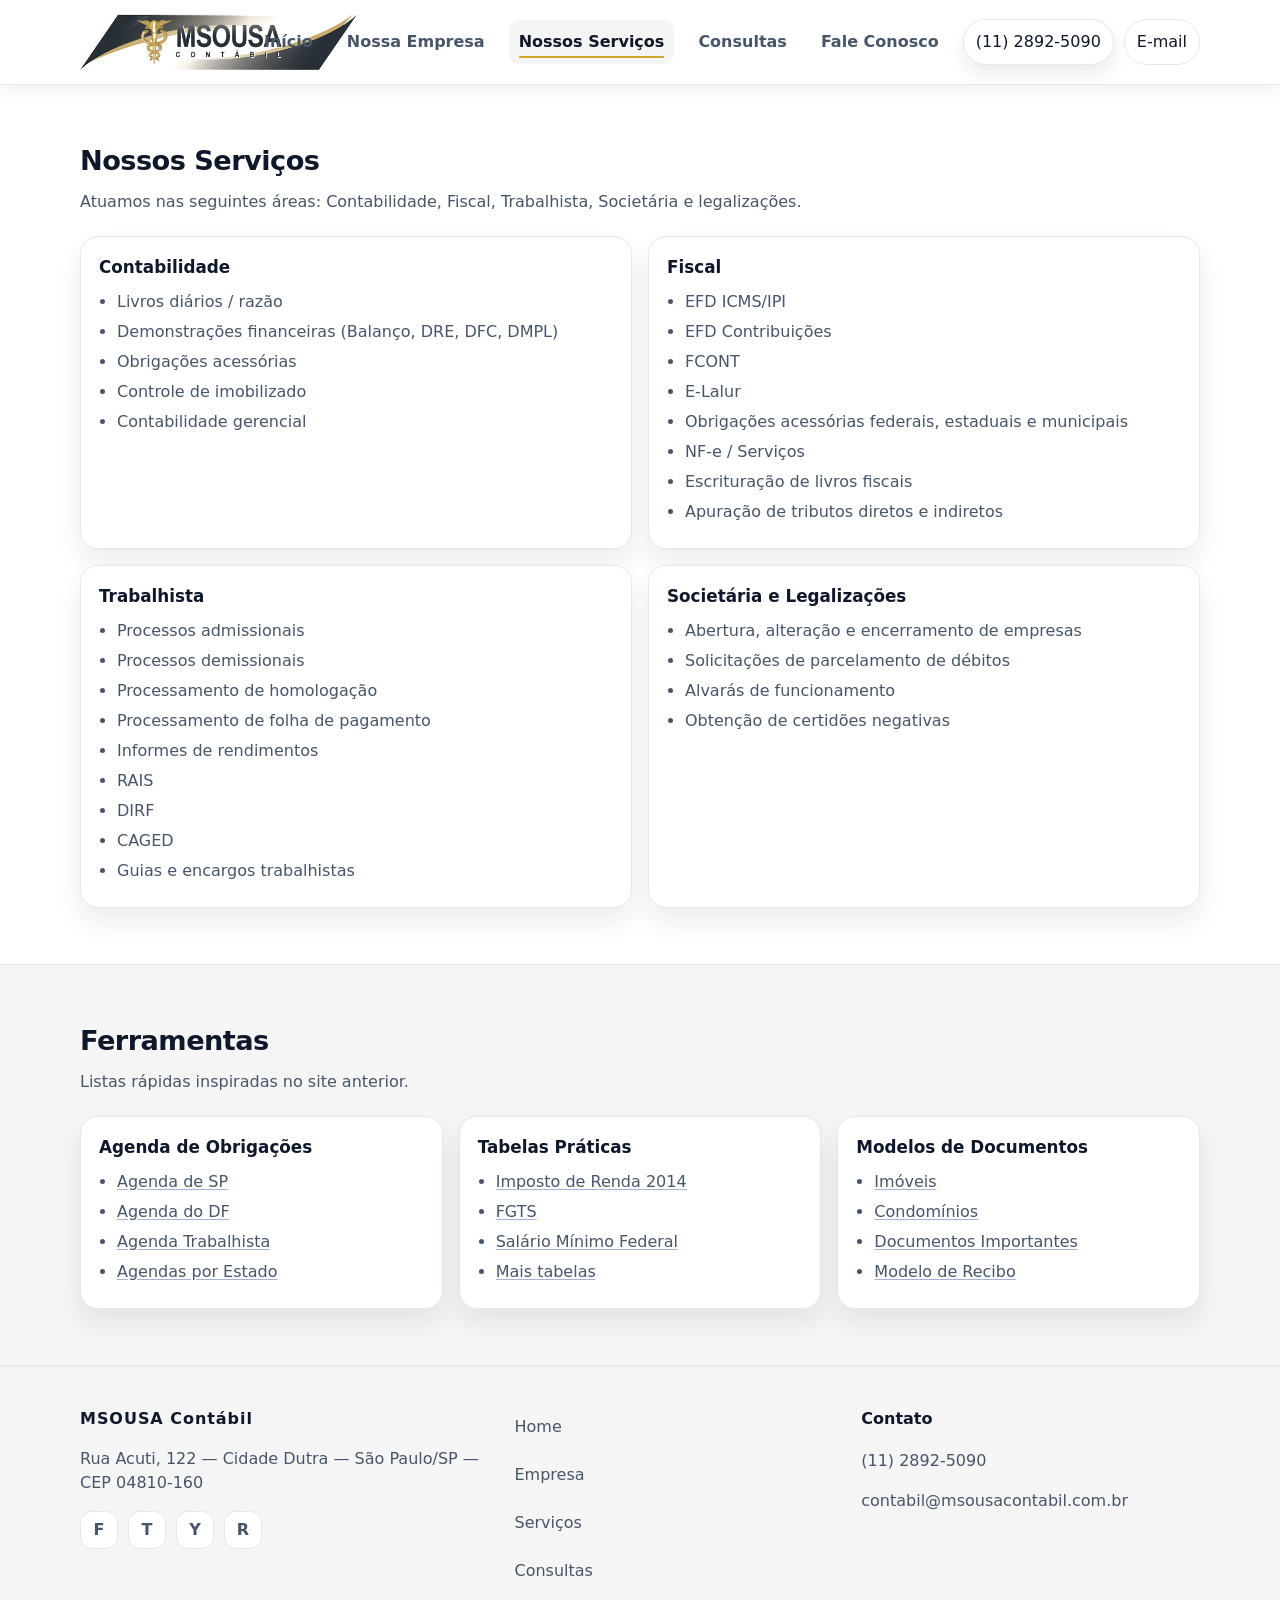
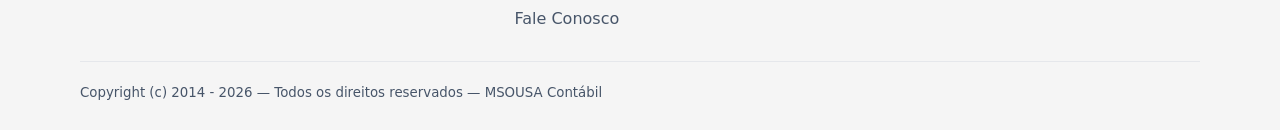
<file: servicos.html>
<!doctype html>
<html lang="pt-BR">
  <head>
    <meta charset="UTF-8" />
    <meta name="viewport" content="width=device-width, initial-scale=1" />
    <meta
      name="description"
      content="Serviços da MSOUSA Contábil: contabilidade, fiscal, trabalhista, societário e legalizações. Atendimento em São Paulo/SP."
    />
    <title>Nossos Serviços | MSOUSA Contábil</title>
    <meta name="robots" content="index,follow" />
    <meta name="theme-color" content="#0b3d91" />
    <link rel="canonical" href="https://msousacontabil.com.br/servicos.html" />
    <meta property="og:site_name" content="MSOUSA Contábil" />
    <meta property="og:title" content="Nossos Serviços | MSOUSA Contábil" />
    <meta
      property="og:description"
      content="Serviços da MSOUSA Contábil: contabilidade, fiscal, trabalhista, societário e legalizações. Atendimento em São Paulo/SP."
    />
    <meta property="og:url" content="https://msousacontabil.com.br/servicos.html" />
    <meta property="og:type" content="website" />
    <meta property="og:locale" content="pt_BR" />
    <meta name="twitter:card" content="summary" />
    <link rel="icon" href="./assets/favicon.svg" type="image/svg+xml" />
    <link rel="icon" href="./assets/logomarca.png" type="image/png" />
    <link rel="stylesheet" href="./assets/styles.css" />
  </head>
  <body>
    <a class="skip-link" href="#conteudo">Pular para o conteúdo</a>
    <header class="site-header" data-header>
      <div class="container header-inner">
        <a class="brand" href="./index.html" aria-label="MSOUSA Contábil — início">
          <img class="brand-logo" src="./assets/logomarca.png" alt="MSOUSA Contábil" />
        </a>

        <button class="menu-toggle" type="button" data-menu-toggle aria-expanded="false">
          <span class="menu-toggle-label">Menu</span>
          <span class="menu-toggle-icon" aria-hidden="true"></span>
        </button>

        <nav class="site-nav" data-nav aria-label="Navegação principal">
          <a href="./index.html">Início</a>
          <a href="./empresa.html">Nossa Empresa</a>
          <a href="./servicos.html">Nossos Serviços</a>
          <a href="./consultas.html">Consultas</a>
          <a href="./contato.html">Fale Conosco</a>
        </nav>

        <div class="header-actions" aria-label="Contato rápido">
          <a class="pill" href="tel:+551128925090" data-track="tel">(11) 2892-5090</a>
          <a class="pill pill-ghost" href="mailto:contabil@msousacontabil.com.br">E-mail</a>
        </div>
      </div>
    </header>

    <main id="conteudo">
      <section class="section">
        <div class="container">
          <header class="section-header">
            <h2>Nossos Serviços</h2>
            <p>Atuamos nas seguintes áreas: Contabilidade, Fiscal, Trabalhista, Societária e legalizações.</p>
          </header>

          <div class="grid grid-2">
            <article class="card card-list">
              <h3>Contabilidade</h3>
              <ul>
                <li>Livros diários / razão</li>
                <li>Demonstrações financeiras (Balanço, DRE, DFC, DMPL)</li>
                <li>Obrigações acessórias</li>
                <li>Controle de imobilizado</li>
                <li>Contabilidade gerencial</li>
              </ul>
            </article>
            <article class="card card-list">
              <h3>Fiscal</h3>
              <ul>
                <li>EFD ICMS/IPI</li>
                <li>EFD Contribuições</li>
                <li>FCONT</li>
                <li>E-Lalur</li>
                <li>Obrigações acessórias federais, estaduais e municipais</li>
                <li>NF-e / Serviços</li>
                <li>Escrituração de livros fiscais</li>
                <li>Apuração de tributos diretos e indiretos</li>
              </ul>
            </article>
            <article class="card card-list">
              <h3>Trabalhista</h3>
              <ul>
                <li>Processos admissionais</li>
                <li>Processos demissionais</li>
                <li>Processamento de homologação</li>
                <li>Processamento de folha de pagamento</li>
                <li>Informes de rendimentos</li>
                <li>RAIS</li>
                <li>DIRF</li>
                <li>CAGED</li>
                <li>Guias e encargos trabalhistas</li>
              </ul>
            </article>
            <article class="card card-list">
              <h3>Societária e Legalizações</h3>
              <ul>
                <li>Abertura, alteração e encerramento de empresas</li>
                <li>Solicitações de parcelamento de débitos</li>
                <li>Alvarás de funcionamento</li>
                <li>Obtenção de certidões negativas</li>
              </ul>
            </article>
          </div>
        </div>
      </section>

      <section class="section section-alt">
        <div class="container">
          <header class="section-header">
            <h2>Ferramentas</h2>
            <p>Listas rápidas inspiradas no site anterior.</p>
          </header>
          <div class="grid grid-3">
            <article class="card card-list">
              <h3>Agenda de Obrigações</h3>
              <ul>
                <li>
                  <a href="https://legislacao.fazenda.sp.gov.br/" target="_blank" rel="noopener noreferrer"
                    >Agenda de SP</a
                  >
                </li>
                <li>
                  <a href="https://www.receita.fazenda.df.gov.br/" target="_blank" rel="noopener noreferrer"
                    >Agenda do DF</a
                  >
                </li>
                <li>
                  <a href="https://www.gov.br/trabalho-e-emprego/pt-br" target="_blank" rel="noopener noreferrer"
                    >Agenda Trabalhista</a
                  >
                </li>
                <li>
                  <a href="https://www.gov.br/pt-br/servicos-estaduais" target="_blank" rel="noopener noreferrer"
                    >Agendas por Estado</a
                  >
                </li>
              </ul>
            </article>
            <article class="card card-list">
              <h3>Tabelas Práticas</h3>
              <ul>
                <li>
                  <a
                    href="https://www.gov.br/receitafederal/pt-br/assuntos/meu-imposto-de-renda"
                    target="_blank"
                    rel="noopener noreferrer"
                    >Imposto de Renda 2014</a
                  >
                </li>
                <li>
                  <a
                    href="https://www.caixa.gov.br/beneficios-trabalhador/fgts/Paginas/default.aspx"
                    target="_blank"
                    rel="noopener noreferrer"
                    >FGTS</a
                  >
                </li>
                <li>
                  <a
                    href="https://www.gov.br/trabalho-e-emprego/pt-br/noticias-e-conteudo/salario-minimo"
                    target="_blank"
                    rel="noopener noreferrer"
                    >Salário Mínimo Federal</a
                  >
                </li>
                <li>
                  <a href="https://www.contabeis.com.br/tabelas/" target="_blank" rel="noopener noreferrer"
                    >Mais tabelas</a
                  >
                </li>
              </ul>
            </article>
            <article class="card card-list">
              <h3>Modelos de Documentos</h3>
              <ul>
                <li>
                  <a href="https://www.registrodeimoveis.org.br/" target="_blank" rel="noopener noreferrer"
                    >Imóveis</a
                  >
                </li>
                <li>
                  <a href="https://www.sindiconet.com.br/" target="_blank" rel="noopener noreferrer"
                    >Condomínios</a
                  >
                </li>
                <li>
                  <a href="https://www.gov.br/pt-br/servicos" target="_blank" rel="noopener noreferrer"
                    >Documentos Importantes</a
                  >
                </li>
                <li>
                  <a href="https://www.contabeis.com.br/modelos/" target="_blank" rel="noopener noreferrer"
                    >Modelo de Recibo</a
                  >
                </li>
              </ul>
            </article>
          </div>
        </div>
      </section>
    </main>

    <footer class="site-footer">
      <div class="container footer-inner">
        <div class="footer-col">
          <div class="footer-brand">MSOUSA Contábil</div>
          <p class="muted">
            Rua Acuti, 122 — Cidade Dutra — São Paulo/SP — CEP 04810-160
          </p>
          <div class="footer-social" aria-label="Redes sociais">
            <a class="icon-button" href="#" aria-label="Facebook" data-social="facebook">F</a>
            <a class="icon-button" href="#" aria-label="Twitter" data-social="twitter">T</a>
            <a class="icon-button" href="#" aria-label="YouTube" data-social="youtube">Y</a>
            <a class="icon-button" href="#" aria-label="RSS" data-social="rss">R</a>
          </div>
        </div>
        <nav class="footer-col footer-nav" aria-label="Navegação do rodapé">
          <a href="./index.html">Home</a>
          <a href="./empresa.html">Empresa</a>
          <a href="./servicos.html">Serviços</a>
          <a href="./consultas.html">Consultas</a>
          <a href="./contato.html">Fale Conosco</a>
        </nav>
        <div class="footer-col">
          <div class="footer-title">Contato</div>
          <a class="footer-link" href="tel:+551128925090">(11) 2892-5090</a>
          <a class="footer-link" href="mailto:contabil@msousacontabil.com.br"
            >contabil@msousacontabil.com.br</a
          >
        </div>
      </div>
      <div class="container footer-bottom">
        <small>Copyright (c) 2014 - <span data-year></span> — Todos os direitos reservados — MSOUSA Contábil</small>
      </div>
    </footer>

    <script src="./assets/main.js" defer></script>
  </body>
</html>
</file>
<file: assets/styles.css>
:root {
  color-scheme: light;
  --bg: #ffffff;
  --surface: #ffffff;
  --surface-2: #f5f5f5;
  --text: #0f172a;
  --muted: #475569;
  --line: #e5e7eb;
  --brand: #0b3d91;
  --brand-2: #d4a72c;
  --shadow: 0 10px 24px rgba(15, 23, 42, 0.1);
  --radius: 18px;
  --radius-sm: 12px;
  --max: 1120px;
}

@media (prefers-color-scheme: dark) {
  :root {
    color-scheme: light;
    --bg: #ffffff;
    --surface: #ffffff;
    --surface-2: #f5f5f5;
    --text: #0f172a;
    --muted: #475569;
    --line: #e5e7eb;
    --brand: #0b3d91;
    --brand-2: #d4a72c;
    --shadow: 0 10px 24px rgba(15, 23, 42, 0.1);
  }
}

*,
*::before,
*::after {
  box-sizing: border-box;
}

html {
  scroll-behavior: smooth;
  background: #ffffff;
}

body {
  margin: 0;
  font-family: ui-sans-serif, system-ui, -apple-system, Segoe UI, Roboto, Arial, "Noto Sans", "Liberation Sans",
    sans-serif;
  line-height: 1.5;
  background: #ffffff;
  color: var(--text);
}

@media (prefers-color-scheme: dark) {
  body {
    background: #ffffff;
  }
}

a {
  color: inherit;
  text-decoration: none;
}

img,
svg,
video {
  max-width: 100%;
  height: auto;
  display: block;
}

button,
input,
textarea {
  font: inherit;
  color: inherit;
}

.container {
  width: min(var(--max), calc(100% - 40px));
  margin: 0 auto;
}

.skip-link {
  position: absolute;
  left: 16px;
  top: 16px;
  padding: 10px 14px;
  border-radius: 10px;
  background: #000;
  color: #fff;
  transform: translateY(-200%);
  transition: transform 160ms ease;
  z-index: 1000;
}

.skip-link:focus {
  transform: translateY(0);
}

.sr-only {
  position: absolute;
  width: 1px;
  height: 1px;
  padding: 0;
  margin: -1px;
  overflow: hidden;
  clip: rect(0, 0, 0, 0);
  border: 0;
}

.site-header {
  position: sticky;
  top: 0;
  z-index: 50;
  backdrop-filter: blur(14px);
  background: rgba(255, 255, 255, 0.86);
  border-bottom: 1px solid var(--line);
  box-shadow: 0 6px 18px rgba(15, 23, 42, 0.06);
}

@media (prefers-color-scheme: dark) {
  .site-header {
    background: rgba(255, 255, 255, 0.86);
    border-bottom: 1px solid var(--line);
  }
}

.header-inner {
  display: grid;
  grid-template-columns: 1fr auto auto;
  align-items: center;
  gap: 14px;
  padding: 14px 0;
}

.brand {
  display: inline-flex;
  align-items: center;
  gap: 12px;
  min-width: 0;
}

.brand-logo {
  height: 56px;
  width: auto;
  max-width: 340px;
  object-fit: contain;
}

.brand-mark {
  width: 42px;
  height: 42px;
  border-radius: 14px;
  background: linear-gradient(135deg, rgba(88, 199, 255, 0.22), rgba(139, 92, 255, 0.22));
  border: 1px solid var(--line);
  box-shadow: var(--shadow);
  padding: 9px;
}

.brand-mark svg {
  width: 100%;
  height: 100%;
  fill: var(--text);
  opacity: 0.92;
}

.brand-text {
  display: grid;
  line-height: 1.1;
}

.brand-name {
  font-weight: 800;
  letter-spacing: 0.06em;
}

.brand-subtitle {
  font-size: 0.9rem;
  color: var(--muted);
}

@media (max-width: 760px) {
  .brand-logo {
    height: 44px;
    max-width: 240px;
  }
}

.site-nav {
  display: flex;
  align-items: center;
  gap: 14px;
}

.site-nav a {
  position: relative;
  padding: 10px 10px;
  border-radius: 10px;
  color: var(--muted);
  font-weight: 650;
  transition: background 160ms ease, color 160ms ease;
}

.site-nav a:hover,
.site-nav a:focus-visible {
  background: var(--surface);
  color: var(--text);
}

.site-nav a[aria-current="page"] {
  background: var(--surface-2);
  color: var(--text);
}

.site-nav a[aria-current="page"]::after {
  content: "";
  position: absolute;
  left: 10px;
  right: 10px;
  bottom: 6px;
  height: 2px;
  border-radius: 999px;
  background: var(--brand-2);
}

.header-actions {
  display: flex;
  align-items: center;
  gap: 10px;
  justify-content: flex-end;
}

.pill {
  display: inline-flex;
  align-items: center;
  padding: 10px 12px;
  border-radius: 999px;
  background: var(--surface);
  border: 1px solid var(--line);
  box-shadow: 0 10px 18px rgba(15, 23, 42, 0.08);
  white-space: nowrap;
}

.pill-ghost {
  background: transparent;
  box-shadow: none;
}

.menu-toggle {
  display: none;
  align-items: center;
  gap: 10px;
  border-radius: 999px;
  padding: 10px 12px;
  border: 1px solid var(--line);
  background: var(--surface);
}

.menu-toggle-icon {
  width: 18px;
  height: 12px;
  display: inline-block;
  position: relative;
}

.menu-toggle-icon::before,
.menu-toggle-icon::after {
  content: "";
  position: absolute;
  left: 0;
  right: 0;
  height: 2px;
  border-radius: 999px;
  background: currentColor;
}

.menu-toggle-icon::before {
  top: 0;
}

.menu-toggle-icon::after {
  bottom: 0;
}

.menu-toggle-label {
  color: var(--muted);
  font-weight: 600;
}

.hero {
  padding: 70px 0 28px;
}

.hero-banner {
  border-radius: var(--radius);
  border: 1px solid var(--line);
  background: var(--surface);
  box-shadow: 0 16px 30px rgba(15, 23, 42, 0.1);
  overflow: hidden;
  margin-bottom: 22px;
}

.hero-banner img {
  width: 100%;
  height: auto;
  aspect-ratio: 4 / 1;
  object-fit: cover;
  display: block;
}

.hero-inner {
  display: grid;
  grid-template-columns: 1.5fr 1fr;
  gap: 26px;
  align-items: start;
}

.eyebrow {
  margin: 0 0 8px;
  color: var(--muted);
  font-weight: 700;
  letter-spacing: 0.04em;
  text-transform: uppercase;
  font-size: 0.82rem;
}

h1 {
  margin: 0;
  font-size: clamp(2rem, 4vw, 3.15rem);
  line-height: 1.08;
  letter-spacing: -0.02em;
}

.lead {
  margin: 14px 0 18px;
  font-size: 1.08rem;
  color: var(--muted);
  max-width: 58ch;
}

.hero-cta {
  display: flex;
  gap: 12px;
  flex-wrap: wrap;
  margin: 10px 0 20px;
}

.button {
  display: inline-flex;
  align-items: center;
  justify-content: center;
  gap: 8px;
  border-radius: 12px;
  padding: 12px 14px;
  border: 1px solid rgba(15, 23, 42, 0.14);
  background: linear-gradient(135deg, var(--brand), var(--brand-2));
  color: #ffffff;
  font-weight: 800;
  cursor: pointer;
  transition: transform 160ms ease, filter 160ms ease;
  box-shadow: 0 12px 22px rgba(15, 23, 42, 0.14);
}

.button:hover,
.button:focus-visible {
  transform: translateY(-1px);
  filter: saturate(1.08);
}

.button-secondary {
  background: var(--surface);
  color: var(--text);
  border-color: var(--line);
}

.hero-meta {
  display: grid;
  gap: 10px;
  padding-top: 10px;
  border-top: 1px solid var(--line);
}

.meta-item {
  display: grid;
  gap: 4px;
}

.meta-label {
  color: var(--muted);
  font-weight: 700;
  font-size: 0.82rem;
  letter-spacing: 0.04em;
  text-transform: uppercase;
}

.meta-value {
  color: var(--text);
}

.hero-card {
  border-radius: var(--radius);
  border: 1px solid var(--line);
  background: var(--surface);
  box-shadow: 0 14px 26px rgba(15, 23, 42, 0.08);
  overflow: hidden;
}

.hero-card-top {
  padding: 18px 18px 14px;
  border-bottom: 1px solid var(--line);
}

.hero-card-top h2 {
  margin: 0 0 8px;
  font-size: 1.2rem;
}

.hero-card-top p {
  margin: 0;
  color: var(--muted);
}

.hero-stats {
  margin: 0;
  padding: 14px 18px 18px;
  display: grid;
  gap: 12px;
}

.hero-stats dt {
  color: var(--muted);
  font-weight: 800;
  font-size: 0.82rem;
  text-transform: uppercase;
  letter-spacing: 0.04em;
}

.hero-stats dd {
  margin: 2px 0 0;
  font-weight: 650;
}

.section {
  padding: 56px 0;
}

.section-alt {
  background: var(--surface-2);
  border-top: 1px solid var(--line);
  border-bottom: 1px solid var(--line);
}

.section-header {
  display: grid;
  gap: 8px;
  margin-bottom: 22px;
}

.section-header-row {
  grid-template-columns: 1fr auto;
  align-items: end;
  gap: 18px;
}

.section-header h2 {
  margin: 0;
  font-size: 1.7rem;
  letter-spacing: -0.02em;
}

.section-header p {
  margin: 0;
  color: var(--muted);
  max-width: 72ch;
}

.grid {
  display: grid;
  gap: 16px;
}

.grid-2 {
  grid-template-columns: repeat(2, minmax(0, 1fr));
}

.grid-3 {
  grid-template-columns: repeat(3, minmax(0, 1fr));
}

.grid-4 {
  grid-template-columns: repeat(4, minmax(0, 1fr));
}

.card {
  display: block;
  border: 1px solid var(--line);
  border-radius: var(--radius);
  background: var(--surface);
  box-shadow: 0 14px 26px rgba(15, 23, 42, 0.08);
  padding: 18px;
  transition: transform 160ms ease, box-shadow 160ms ease, border-color 160ms ease;
}

.card:hover,
.card:focus-visible {
  transform: translateY(-1px);
  box-shadow: 0 18px 34px rgba(15, 23, 42, 0.12);
  border-color: rgba(11, 61, 145, 0.22);
}

.card h3 {
  margin: 0 0 10px;
  font-size: 1.05rem;
}

.card p {
  margin: 0;
  color: var(--muted);
}

.card-list ul {
  margin: 0;
  padding-left: 18px;
  color: var(--muted);
}

.card-list li {
  margin: 6px 0;
  border-radius: 8px;
  transition: background 160ms ease;
}

.card-list a {
  display: block;
  color: inherit;
  text-decoration: underline;
  text-decoration-color: rgba(11, 61, 145, 0.38);
  text-underline-offset: 2px;
  transition: color 160ms ease, text-decoration-color 160ms ease;
}

.card-list li:hover,
.card-list li:focus-within {
  background: rgba(11, 61, 145, 0.06);
}

.card-list a:hover,
.card-list a:focus-visible {
  color: var(--brand);
  text-decoration-color: var(--brand-2);
}

.muted {
  color: var(--muted);
}

.search input {
  width: min(340px, 45vw);
  border-radius: 12px;
  border: 1px solid var(--line);
  padding: 12px 12px;
  background: var(--surface);
  outline: none;
}

.search input:focus {
  box-shadow: 0 0 0 4px rgba(11, 61, 145, 0.12);
  border-color: rgba(11, 61, 145, 0.45);
}

.contact-grid {
  display: grid;
  grid-template-columns: 1.2fr 1fr;
  gap: 16px;
}

.map-wrap {
  overflow: hidden;
  border-radius: var(--radius-sm);
  border: 1px solid var(--line);
  background: var(--surface);
  margin-top: 12px;
}

.map-wrap iframe {
  width: 100%;
  height: 280px;
  border: 0;
  display: block;
}

.contact-links {
  margin-top: 14px;
  display: grid;
  gap: 10px;
}

.link-row {
  display: grid;
  grid-template-columns: 92px 1fr;
  gap: 10px;
  align-items: baseline;
  padding: 10px 12px;
  border-radius: 14px;
  border: 1px solid var(--line);
  background: var(--surface);
}

.link-row:hover,
.link-row:focus-visible {
  background: var(--surface-2);
}

.link-row-label {
  color: var(--muted);
  font-weight: 800;
  text-transform: uppercase;
  letter-spacing: 0.04em;
  font-size: 0.75rem;
}

.link-row-value {
  font-weight: 650;
  overflow-wrap: anywhere;
}

.form {
  display: grid;
  gap: 12px;
}

.form input[name="_honey"] {
  display: none;
}

.field {
  display: grid;
  gap: 6px;
}

.field label {
  font-weight: 700;
  color: var(--muted);
  font-size: 0.88rem;
}

.field input,
.field textarea {
  border-radius: 12px;
  border: 1px solid var(--line);
  padding: 12px 12px;
  background: var(--surface);
  outline: none;
}

.field textarea {
  resize: vertical;
}

.field input:focus,
.field textarea:focus {
  box-shadow: 0 0 0 4px rgba(11, 61, 145, 0.12);
  border-color: rgba(11, 61, 145, 0.45);
}

.form-actions {
  display: flex;
  flex-wrap: wrap;
  gap: 10px;
  margin-top: 6px;
}

.form-hint {
  margin: 0;
  font-size: 0.92rem;
}

.site-footer {
  padding: 40px 0 26px;
  border-top: 1px solid var(--line);
  background: var(--surface-2);
}

.footer-inner {
  display: grid;
  grid-template-columns: 1.2fr 1fr 1fr;
  gap: 18px;
  align-items: start;
}

.footer-brand {
  font-weight: 900;
  letter-spacing: 0.06em;
  margin-bottom: 10px;
}

.footer-title {
  font-weight: 800;
  margin-bottom: 10px;
}

.footer-nav {
  display: grid;
  gap: 8px;
}

.footer-nav a {
  color: var(--muted);
  padding: 8px 10px;
  border-radius: 10px;
}

.footer-nav a:hover,
.footer-nav a:focus-visible {
  background: var(--surface);
  color: var(--text);
}

.footer-link {
  display: block;
  color: var(--muted);
  padding: 8px 0;
}

.footer-social {
  display: flex;
  gap: 10px;
  margin-top: 12px;
}

.icon-button {
  width: 38px;
  height: 38px;
  border-radius: 12px;
  display: inline-flex;
  align-items: center;
  justify-content: center;
  border: 1px solid var(--line);
  background: var(--surface);
  color: var(--muted);
  font-weight: 900;
}

.icon-button:hover,
.icon-button:focus-visible {
  background: var(--surface-2);
  color: var(--text);
}

.footer-bottom {
  margin-top: 22px;
  padding-top: 18px;
  border-top: 1px solid var(--line);
}

.footer-bottom small {
  color: var(--muted);
}

@media (max-width: 980px) {
  .hero-inner {
    grid-template-columns: 1fr;
  }

  .contact-grid {
    grid-template-columns: 1fr;
  }

  .grid-4 {
    grid-template-columns: repeat(2, minmax(0, 1fr));
  }

  .footer-inner {
    grid-template-columns: 1fr;
  }

  .header-inner {
    grid-template-columns: 1fr auto auto;
  }
}

@media (max-width: 760px) {
  .menu-toggle {
    display: inline-flex;
  }

  .site-nav {
    position: fixed;
    inset: 66px 14px auto 14px;
    display: grid;
    gap: 8px;
    padding: 12px;
    border-radius: 18px;
    border: 1px solid var(--line);
    background: rgba(255, 255, 255, 0.96);
    box-shadow: var(--shadow);
    transform: translateY(-10px);
    opacity: 0;
    pointer-events: none;
    transition: opacity 160ms ease, transform 160ms ease;
  }

  @media (prefers-color-scheme: dark) {
    .site-nav {
      background: rgba(255, 255, 255, 0.96);
    }
  }

  .site-nav[data-open="true"] {
    transform: translateY(0);
    opacity: 1;
    pointer-events: auto;
  }

  .site-nav a {
    padding: 12px 12px;
    background: rgba(15, 23, 42, 0.03);
    border: 1px solid rgba(15, 23, 42, 0.08);
  }

  @media (prefers-color-scheme: dark) {
    .site-nav a {
      background: rgba(15, 23, 42, 0.03);
      border: 1px solid rgba(15, 23, 42, 0.08);
    }
  }

  .header-actions {
    display: none;
  }

  .grid-2,
  .grid-3 {
    grid-template-columns: 1fr;
  }

  .grid-4 {
    grid-template-columns: 1fr;
  }

  .section-header-row {
    grid-template-columns: 1fr;
  }

  .search input {
    width: 100%;
  }
}
</file>
